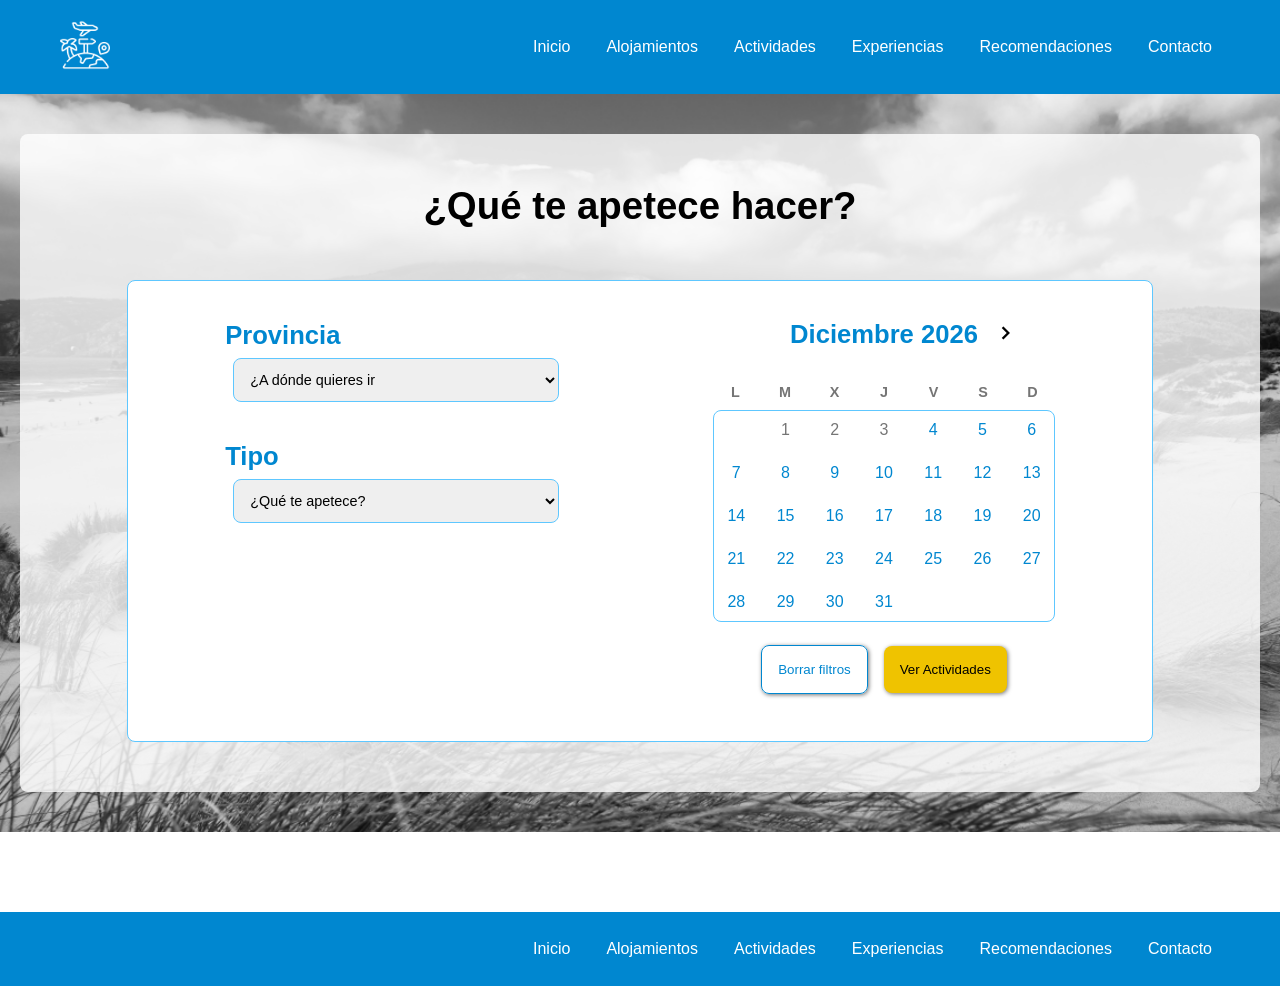
<file: html/actividades.html>
<!doctype html>
<html lang="es">
  <head>
    <meta charset="UTF-8" />
    <meta name="viewport" content="width=device-width, initial-scale=1.0" />
    <link rel="stylesheet" href="../style.css" />
    <link rel="stylesheet" href="../styles/interaccion.css" />
    <link rel="stylesheet" href="../styles/secciones.css">
    <link
      href="https://fonts.googleapis.com/css2?family=Material+Symbols+Outlined"
      rel="stylesheet"
    />
    <link
      rel="icon"
      type="image/png"
      sizes="32x32"
      href="../assets/placeholder-favicon.png"
    />
    <title>Actividades - Galicia Escapadas</title>
  </head>
  <body>
    <!-- En páginas secundarias incluye Inicio -->
    <header class="header">
      <div class="header-content">
        <a  href="../index.html">
          <img src="../assets/placeholder-logo.png" alt="Logo Galicia Escapadas"/>
        </a>
        <button class="menu-toggle" aria-label="Menu">
          <div class="material-symbols-outlined" id="burger-menu">menu</div>
        </button>

        <nav id="main-nav" >
          <a  href="../index.html">Inicio</a>
          <a  href="alojamientos.html">Alojamientos</a>
          <a  href="actividades.html">Actividades</a>
          <a  href="experiencias.html">Experiencias</a>
          <a  href="recomendaciones.html">Recomendaciones</a>
          <a  href="contacto.html">Contacto</a>
        </nav>
      </div>
    </header>
    <!-- HERO SECTION -->
    <section id="hero-section-actividades" >
      <div class="hero-texto">
        <h1 >¿Qué te apetece hacer?</h1>
        
         <!-- INICIO FORMULARIO -->
        <div class="form-alojamientos">
        <div class="booking-form-container">
            <form id="reservation-form">
              
              <div class="form-group">
                <label><h3 >Provincia</h3></label>
                <select id="province">
                  <option value="">¿A dónde quieres ir</option>
                  <option value="A Coruña">A Coruña</option>
                  <option value="Lugo">Lugo</option>
                  <option value="Ourense">Ourense</option>
                  <option value="Pontevedra">Pontevedra</option>
                </select>
              </div>

              <div class="form-group">
                <label><h3 >Tipo</h3></label>
                <select id="trip-type">
                  <option value="">¿Qué te apetece?</option>
                  <option value="Relajación">Relajación</option>
                  <option value="Gastronómico">Gastronómico</option>
                  <option value="Romántico">Romántico</option>
                  <option value="Aventura">Aventura</option>
                  <option value="Familiar">Familiar</option>
                  <option value="Playa">Playa</option>
                  <option value="Montaña">Montaña</option>
                  <option value="Urbano">Urbano</option>
                  <option value="Tradicional">Tradicional</option>
                </select>
              </div>
            </div>
            
          <div class="calendar-container">
          <div class="calendar-header">
            <button type="button" id="prev-month" class="button">
              <div class="material-symbols-outlined">chevron_left</div>
            </button>
            <h3  id="month-year"></h3>
            <button type="button" id="next-month" class="button">
              <div class="material-symbols-outlined">chevron_right</div>
            </button>
          </div>

          <div class="calendar-grid weekdays">
            <div>L</div>
            <div>M</div>
            <div>X</div>
            <div>J</div>
            <div>V</div>
            <div>S</div>
            <div>D</div>
          </div>

          <div class="calendar-grid days" id="calendar-days"></div>
          <div class="botones-formulario">
            <button class="boton-secundario" type="reset">
                Borrar filtros
              </button>
            <button class="boton-primario" type="submit" id="submit-booking">
                Ver Actividades
              </button>
            </div>
          </form>
        </div>
      </div>
        <!-- FIN FORMULARIO -->
    </section>
    <div id="results-container" class="results-grid"></div>

    <footer >
      <div class="footer-content">
        <nav>
          <a  href="../index.html">Inicio</a>
          <a  href="alojamientos.html">Alojamientos</a>
          <a  href="actividades.html">Actividades</a>
          <a  href="experiencias.html">Experiencias</a>
          <a  href="recomendaciones.html">Recomendaciones</a>
          <a  href="contacto.html">Contacto</a>
        </nav>
      </div>
    </footer>
    
<script src="../script/alojamientos.js"></script>
    <script src="../script/actividades.js"></script>
    <script src="../script/recomendacionesZona.js"></script>
    <script src="../main.js"></script>

  </body>
</html>
</file>
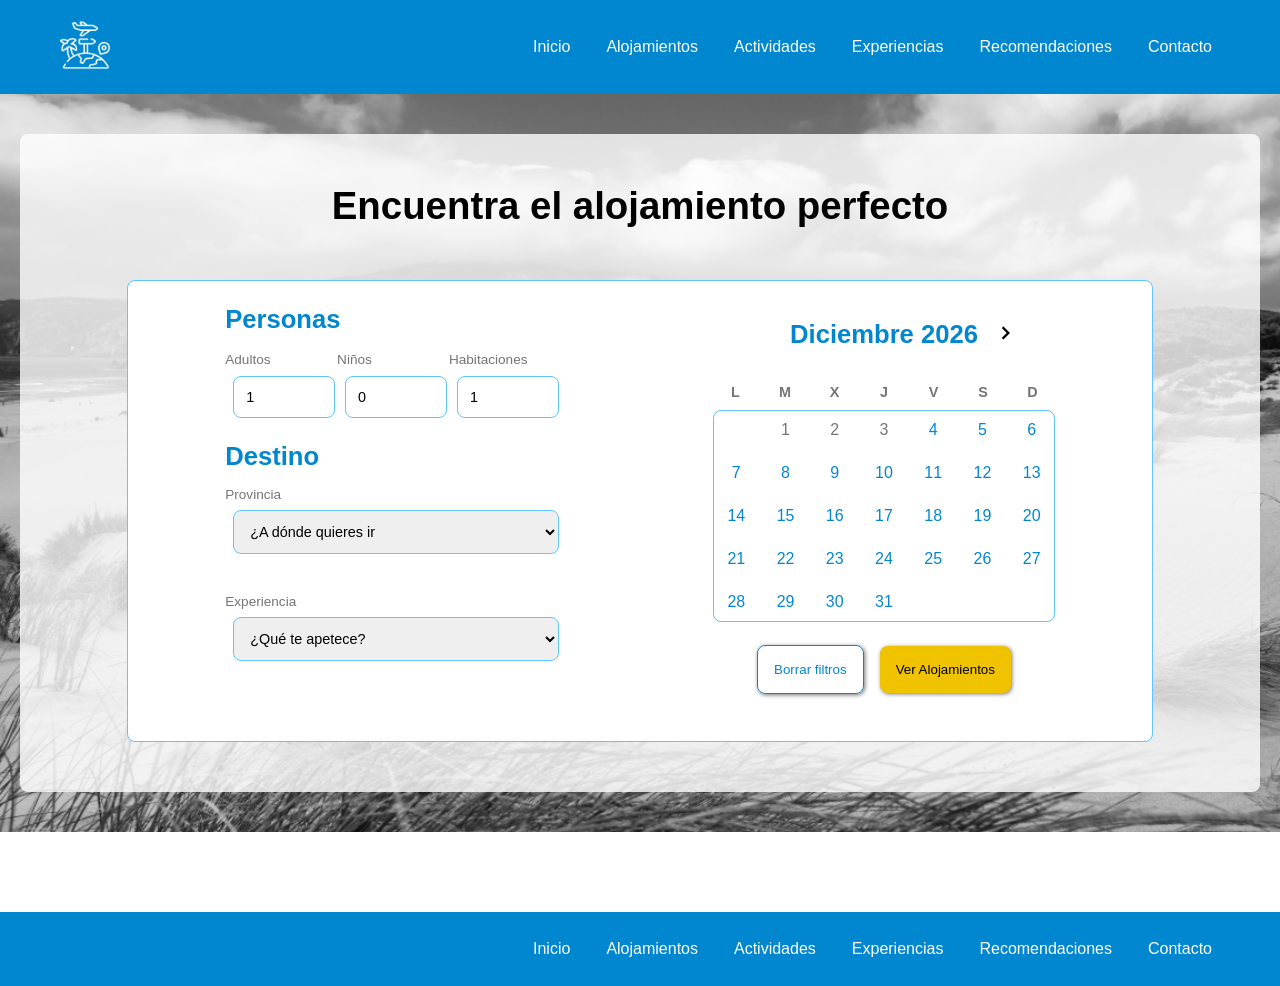
<file: html/alojamientos.html>
<!doctype html>
<html lang="es">
  <head>
    <meta charset="UTF-8" />
    <meta name="viewport" content="width=device-width, initial-scale=1.0" />
    <link rel="stylesheet" href="../style.css" />
    <link rel="stylesheet" href="../styles/interaccion.css" />
    <link rel="stylesheet" href="../styles/secciones.css">
    <link
      href="https://fonts.googleapis.com/css2?family=Material+Symbols+Outlined"
      rel="stylesheet"
    />
    <link
      rel="icon"
      type="image/png"
      sizes="32x32"
      href="../assets/placeholder-favicon.png"
    />
    <title>Alojamientos - Galicia Escapadas</title>
  </head>
  <body>
    <!-- En páginas secundarias incluye Inicio -->
    <header class="header">
      <div class="header-content">
        <a  href="../index.html">
          <img src="../assets/placeholder-logo.png" alt="Logo Galicia Escapadas"/>
        </a>
        <button class="menu-toggle" aria-label="Menu">
          <div class="material-symbols-outlined" id="burger-menu">menu</div>
        </button>

        <nav id="main-nav" >
          <a  href="../index.html">Inicio</a>
          <a  href="alojamientos.html">Alojamientos</a>
          <a  href="actividades.html">Actividades</a>
          <a  href="experiencias.html">Experiencias</a>
          <a  href="recomendaciones.html">Recomendaciones</a>
          <a  href="contacto.html">Contacto</a>
        </nav>
      </div>
    </header>
    <!-- HERO SECTION en este caso con formulario de búsqueda -->
    <section id="hero-section-alojamientos" >
      <div class="hero-texto">
        <h1 >Encuentra el alojamiento perfecto</h1>
      
        <!-- INICIO FORMULARIO -->
        <div class="form-alojamientos">
        <div class="booking-form-container">
            <h3 >Personas</h3>
      
            <form id="reservation-form">

              <div class="form-group row">
                <div>
                  <label>Adultos</label>
                  <input type="number" id="adults" min="1" value="1"/>
                </div>
                <div>
                  <label>Niños</label>
                  <input type="number" id="children" min="0" value="0" />
                </div>
                <div>
                  <label>Habitaciones</label>
                  <input type="number" id="rooms" min="1" value="1"/>
                </div>
              </div>

              <h3 >Destino</h3>
              <div class="form-group">
                <label>Provincia</label>
                <select id="province">
                  <option value="">¿A dónde quieres ir</option>
                  <option value="A Coruña">A Coruña</option>
                  <option value="Lugo">Lugo</option>
                  <option value="Ourense">Ourense</option>
                  <option value="Pontevedra">Pontevedra</option>
                </select>
              </div>

              <div class="form-group">
                <label>Experiencia</label>
                <select id="trip-type">
                  <option value="">¿Qué te apetece?</option>
                  <option value="Relajación">Relajación</option>
                  <option value="Gastronómico">Gastronómico</option>
                  <option value="Romántico">Romántico</option>
                  <option value="Aventura">Aventura</option>
                  <option value="Familiar">Familiar</option>
                  <option value="Playa">Playa</option>
                  <option value="Montaña">Montaña</option>
                  <option value="Urbano">Urbano</option>
                  <option value="Tradicional">Tradicional</option>
                </select>
              </div>
            </div>
            
          <div class="calendar-container">
          <div class="calendar-header">
            <button type="button" id="prev-month" class="button">
              <div class="material-symbols-outlined">chevron_left</div>
            </button>
            <h3 id="month-year" ></h3>
            <button type="button" id="next-month" class="button">
              <div class="material-symbols-outlined">chevron_right</div>
            </button>
          </div>

          <div class="calendar-grid weekdays">
            <div>L</div>
            <div>M</div>
            <div>X</div>
            <div>J</div>
            <div>V</div>
            <div>S</div>
            <div>D</div>
          </div>

          <div class="calendar-grid days" id="calendar-days"></div>
          <div class="botones-formulario">
            <button class="boton-secundario" type="reset">
                Borrar filtros
              </button>
            <button class="boton-primario" type="submit" id="submit-booking">
                Ver Alojamientos
              </button>
              
            </div>
            </form>
        
        </div>
      </div>
        <!-- FIN FORMULARIO -->
    
    </section>
     <div id="results-container" class="results-grid"></div>
    <footer>
      <div class="footer-content">
        <nav>
          <a  href="../index.html">Inicio</a>
          <a  href="alojamientos.html">Alojamientos</a>
          <a  href="actividades.html">Actividades</a>
          <a  href="experiencias.html">Experiencias</a>
          <a  href="recomendaciones.html">Recomendaciones</a>
          <a  href="contacto.html">Contacto</a>
        </nav>
      </div>
    </footer>
    <script src="../script/alojamientos.js"></script>
    <script src="../script/recomendacionesZona.js"></script>
    <script src="../main.js"></script>

  </body>
</html>
</file>
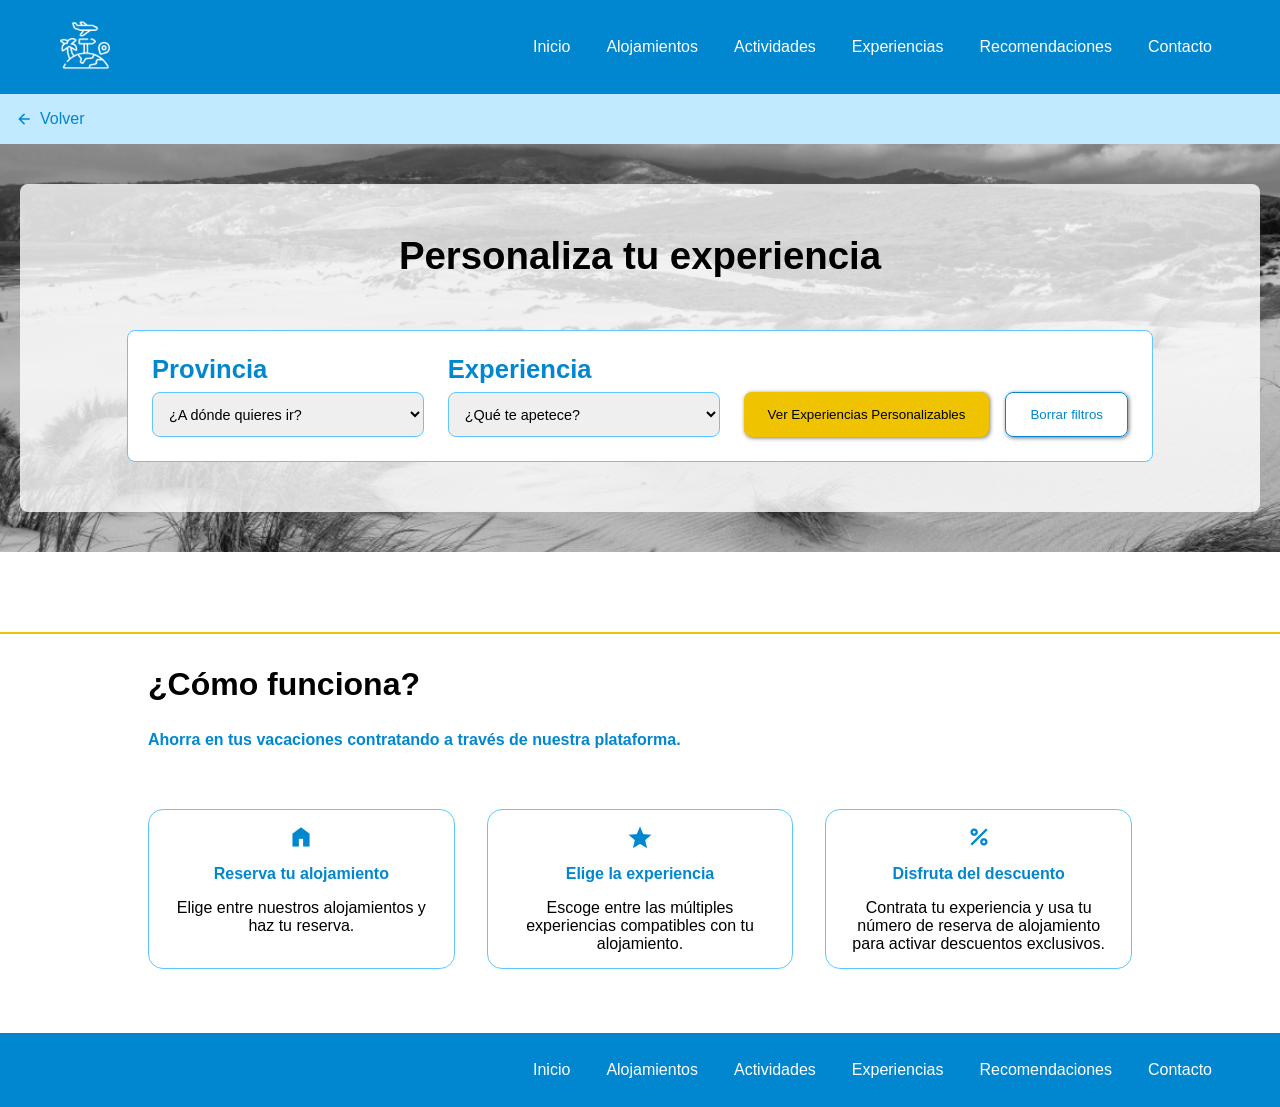
<file: html/experiencia-personalizada.html>
<!doctype html>
<html lang="es">
  <head>
    <meta charset="UTF-8" />
    <meta name="viewport" content="width=device-width, initial-scale=1.0" />
    <link rel="stylesheet" href="../style.css" />
    <link rel="stylesheet" href="../styles/interaccion.css" />
    <link rel="stylesheet" href="../styles/secciones.css">
    <link
      href="https://fonts.googleapis.com/css2?family=Material+Symbols+Outlined"
      rel="stylesheet"
    />
    <link
      rel="icon"
      type="image/png"
      sizes="32x32"
      href="../assets/placeholder-favicon.png"
    />
    <title>Experiencias Personalizadas - Galicia Escapadas</title>
  </head>
  <body>
    <!-- En páginas secundarias incluye Inicio -->
    <header class="header">
      <div class="header-content">
        <a  href="../index.html">
          <img src="../assets/placeholder-logo.png" alt="Logo Galicia Escapadas"/>
        </a>
        <button class="menu-toggle" aria-label="Menu">
          <div class="material-symbols-outlined" id="burger-menu">menu</div>
        </button>

        <nav id="main-nav" >
          <a  href="../index.html">Inicio</a>
          <a  href="alojamientos.html">Alojamientos</a>
          <a  href="actividades.html">Actividades</a>
          <a  href="experiencias.html">Experiencias</a>
          <a  href="recomendaciones.html">Recomendaciones</a>
          <a  href="contacto.html">Contacto</a>
        </nav>
      </div>
    </header>
    <div id="volver" class="volver">
      <div class="material-symbols-outlined"> arrow_back </div>
      <a  href="experiencias.html">Volver</a>
    </div>
    <!-- HERO SECTION -->
    <section id="hero-section-experiencia-personalizada" >
      <div class="hero-texto">
        <h1 >Personaliza tu experiencia</h1>

        <!-- INICIO FORMULARIO -->
        <div class="form-alojamientos-no-calendar">
          <form id="reservation-form">
            
            <div class="form-group">
              <label><h3>Provincia</h3></label>
              <select id="province">
                <option value="">¿A dónde quieres ir?</option>
                <option value="A Coruña">A Coruña</option>
                <option value="Lugo">Lugo</option>
                <option value="Ourense">Ourense</option>
                <option value="Pontevedra">Pontevedra</option>
              </select>
            </div>

            <div class="form-group">
              <label><h3>Experiencia</h3></label>
              <select id="trip-type">
                <option value="">¿Qué te apetece?</option>
                <option value="Relajación">Relajación</option>
                <option value="Gastronómico">Gastronómico</option>
                <option value="Romántico">Romántico</option>
                <option value="Aventura">Aventura</option>
                <option value="Familiar">Familiar</option>
                <option value="Playa">Playa</option>
                <option value="Montaña">Montaña</option>
                <option value="Urbano">Urbano</option>
                <option value="Tradicional">Tradicional</option>
              </select>
            </div>

            <div class="botones-formulario-no-calendar">
              <button class="boton-primario" type="submit" id="submit-booking">
                Ver Experiencias Personalizables
              </button>
              <button class="boton-secundario" type="reset">
                Borrar filtros
              </button>
            </div>

          </form>
        </div>
        <!-- FIN FORMULARIO -->
        </section>
    <div id="results-container" class="results-grid"></div>
    <hr>
    <article class="article">
      <h2 >¿Cómo funciona?</h2>
      <h5 class="subtitulo">Ahorra en tus vacaciones contratando a través de nuestra plataforma.</h5>
      <div id="como-funciona">
        <div class="tarjeta">
          
          <div class="texto-tarjeta">
            <div class="material-symbols-outlined">home</div>
            <h5 >Reserva tu alojamiento</h5>
            <p >Elige entre nuestros alojamientos  y haz tu reserva.</p>
          </div>
        </div>
        <div class="tarjeta">
          
          <div class="texto-tarjeta">
            <div class="material-symbols-outlined">star</div>
            <h5 >Elige la experiencia</h5>
            <p >Escoge entre las múltiples experiencias compatibles con tu alojamiento.</p>
          </div>
        </div>
        <div class="tarjeta">
          <div class="texto-tarjeta">
            <div class="material-symbols-outlined">percent</div>
            <h5 >Disfruta del descuento</h5>
            <p >Contrata tu experiencia y usa tu número de reserva de alojamiento para activar descuentos exclusivos.</p>
          </div>
        </div>
    </article>
    
    
    <footer >
      <div class="footer-content">
        <nav>
          <a  href="../index.html">Inicio</a>
          <a  href="alojamientos.html">Alojamientos</a>
          <a  href="actividades.html">Actividades</a>
          <a  href="experiencias.html">Experiencias</a>
          <a  href="recomendaciones.html">Recomendaciones</a>
          <a  href="contacto.html">Contacto</a>
        </nav>
      </div>
    </footer>

    <script src="../script/alojamientos.js"></script>
    <script src="../script/actividades.js"></script>
    <script src="../script/experiencias.js"></script>
    <script src="../script/packsPersonalizados.js"></script>
    
    <script src="../main.js"></script>

  </body>
</html>
</file>
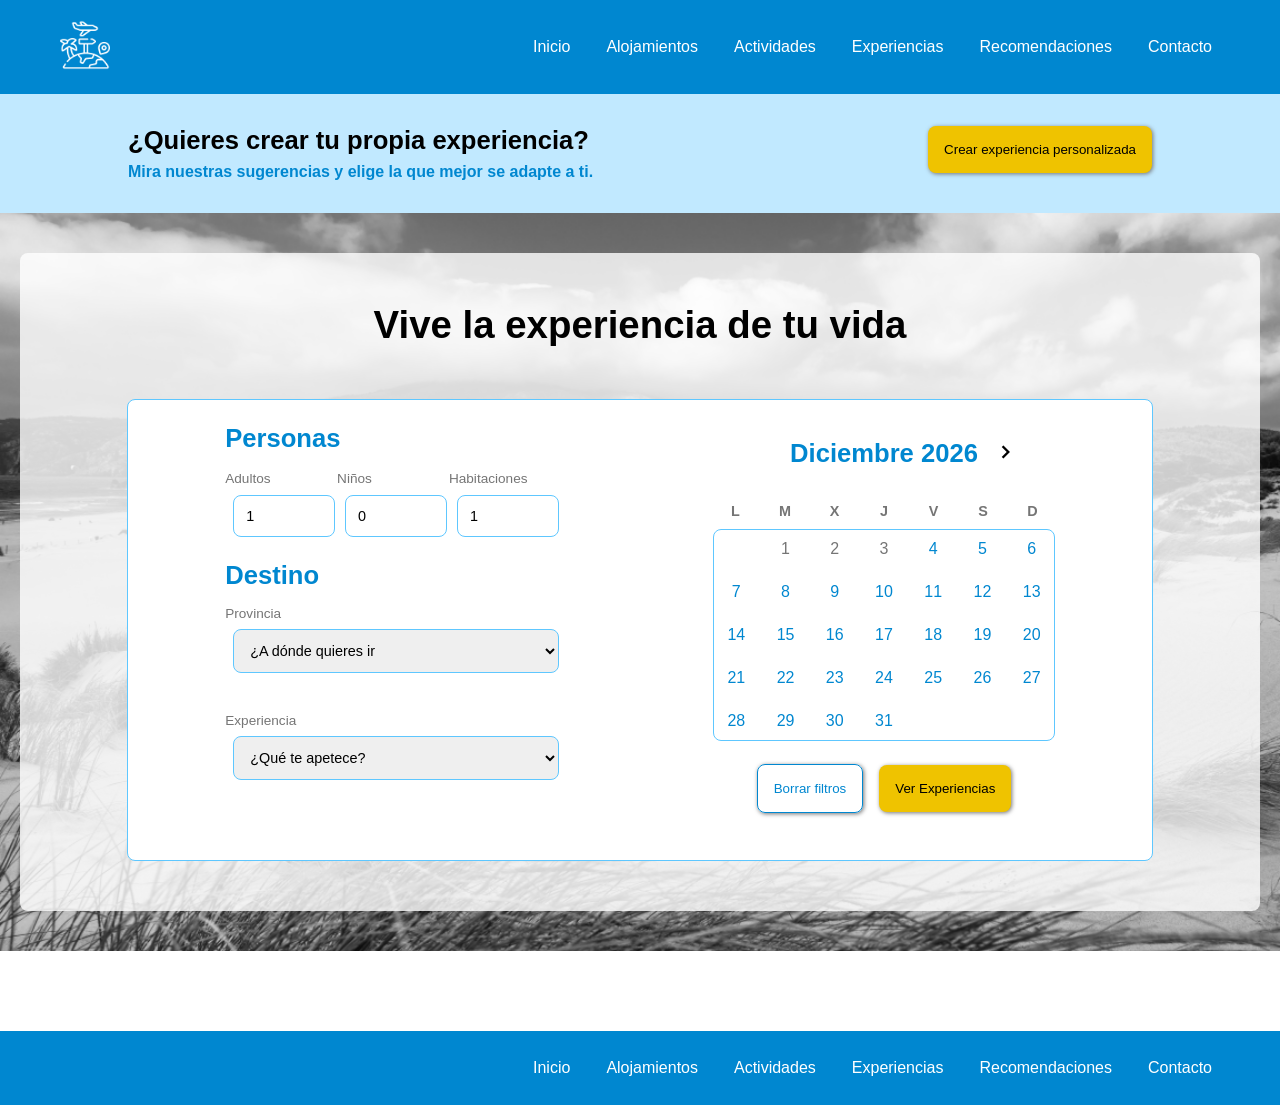
<file: html/experiencias.html>
<!doctype html>
<html lang="es">
  <head>
    <meta charset="UTF-8" />
    <meta name="viewport" content="width=device-width, initial-scale=1.0" />
    <link rel="stylesheet" href="../style.css" />
    <link rel="stylesheet" href="../styles/interaccion.css" />
    <link rel="stylesheet" href="../styles/secciones.css">
    <link
      href="https://fonts.googleapis.com/css2?family=Material+Symbols+Outlined"
      rel="stylesheet"
    />
    <link
      rel="icon"
      type="image/png"
      sizes="32x32"
      href="../assets/placeholder-favicon.png"
    />
    <title>Experiencias - Galicia Escapadas</title>
  </head>
  <body>
    <!-- En páginas secundarias incluye Inicio -->
    <header class="header">
      <div class="header-content">
        <a  href="../index.html">
          <img src="../assets/placeholder-logo.png" alt="Logo Galicia Escapadas"/>
        </a>
        <button class="menu-toggle" aria-label="Menu">
          <div class="material-symbols-outlined" id="burger-menu">menu</div>
        </button>

        <nav id="main-nav" >
          <a  href="../index.html">Inicio</a>
          <a  href="alojamientos.html">Alojamientos</a>
          <a  href="actividades.html">Actividades</a>
          <a  href="experiencias.html">Experiencias</a>
          <a  href="recomendaciones.html">Recomendaciones</a>
          <a  href="contacto.html">Contacto</a>
        </nav>
      </div>
    </header>
    <article id="seccion-sombra">
      <div>
      <h3 >¿Quieres crear tu propia experiencia?</h3>
      <h5 class="subtitulo">
        Mira nuestras sugerencias y elige la que mejor se adapte a ti.
      </h5>
    </div>
      <a  href="experiencia-personalizada.html"><button class="boton-primario">
        Crear experiencia personalizada</a>
      </button></a>
      
    </article>
    <!-- HERO SECTION -->
    <section id="hero-section-experiencias" >
      <div class="hero-texto">
        <h1 >Vive la experiencia de tu vida</h1>

        <!-- INICIO FORMULARIO -->
        <div class="form-alojamientos">
        <div class="booking-form-container">
            <h3 >Personas</h3>
      
            <form id="reservation-form">

              <div class="form-group row">
                <div>
                  <label>Adultos</label>
                  <input type="number" id="adults" min="1" value="1"/>
                </div>
                <div>
                  <label>Niños</label>
                  <input type="number" id="children" min="0" value="0" />
                </div>
                <div>
                  <label>Habitaciones</label>
                  <input type="number" id="rooms" min="1" value="1"/>
                </div>
              </div>

              <h3 >Destino</h3>
              <div class="form-group">
                <label>Provincia</label>
                <select id="province">
                  <option value="">¿A dónde quieres ir</option>
                  <option value="A Coruña">A Coruña</option>
                  <option value="Lugo">Lugo</option>
                  <option value="Ourense">Ourense</option>
                  <option value="Pontevedra">Pontevedra</option>
                </select>
              </div>

              <div class="form-group">
                <label>Experiencia</label>
                <select id="trip-type">
                  <option value="">¿Qué te apetece?</option>
                  <option value="Relajación">Relajación</option>
                  <option value="Gastronómico">Gastronómico</option>
                  <option value="Romántico">Romántico</option>
                  <option value="Aventura">Aventura</option>
                  <option value="Familiar">Familiar</option>
                  <option value="Playa">Playa</option>
                  <option value="Montaña">Montaña</option>
                  <option value="Urbano">Urbano</option>
                  <option value="Tradicional">Tradicional</option>
                </select>
              </div>
            </div>
            
          <div class="calendar-container">
          <div class="calendar-header">
            <button type="button" id="prev-month" class="button">
              <div class="material-symbols-outlined">chevron_left</div>
            </button>
            <h3 id="month-year" ></h3>
            <button type="button" id="next-month" class="button">
              <div class="material-symbols-outlined">chevron_right</div>
            </button>
          </div>

          <div class="calendar-grid weekdays">
            <div>L</div>
            <div>M</div>
            <div>X</div>
            <div>J</div>
            <div>V</div>
            <div>S</div>
            <div>D</div>
          </div>

          <div class="calendar-grid days" id="calendar-days"></div>
          <div class="botones-formulario">
            <button class="boton-secundario" type="reset">
                Borrar filtros
              </button>
            <button class="boton-primario" type="submit" id="submit-booking">
                Ver Experiencias
              </button>
              
            </div>
            </form>
        </div>
      </div>
        <!-- FIN FORMULARIO -->
    
    </section>
     <div id="results-container" class="results-grid"></div>
    <footer >
      <div class="footer-content">
        <nav>
          <a  href="../index.html">Inicio</a>
          <a  href="alojamientos.html">Alojamientos</a>
          <a  href="actividades.html">Actividades</a>
          <a  href="experiencias.html">Experiencias</a>
          <a  href="recomendaciones.html">Recomendaciones</a>
          <a  href="contacto.html">Contacto</a>
        </nav>
      </div>
    </footer>
    <script src="../script/experiencias.js"></script>
    <script src="../script/recomendacionesZona.js"></script>
    <script src="../main.js"></script>

  </body>
</html>
</file>
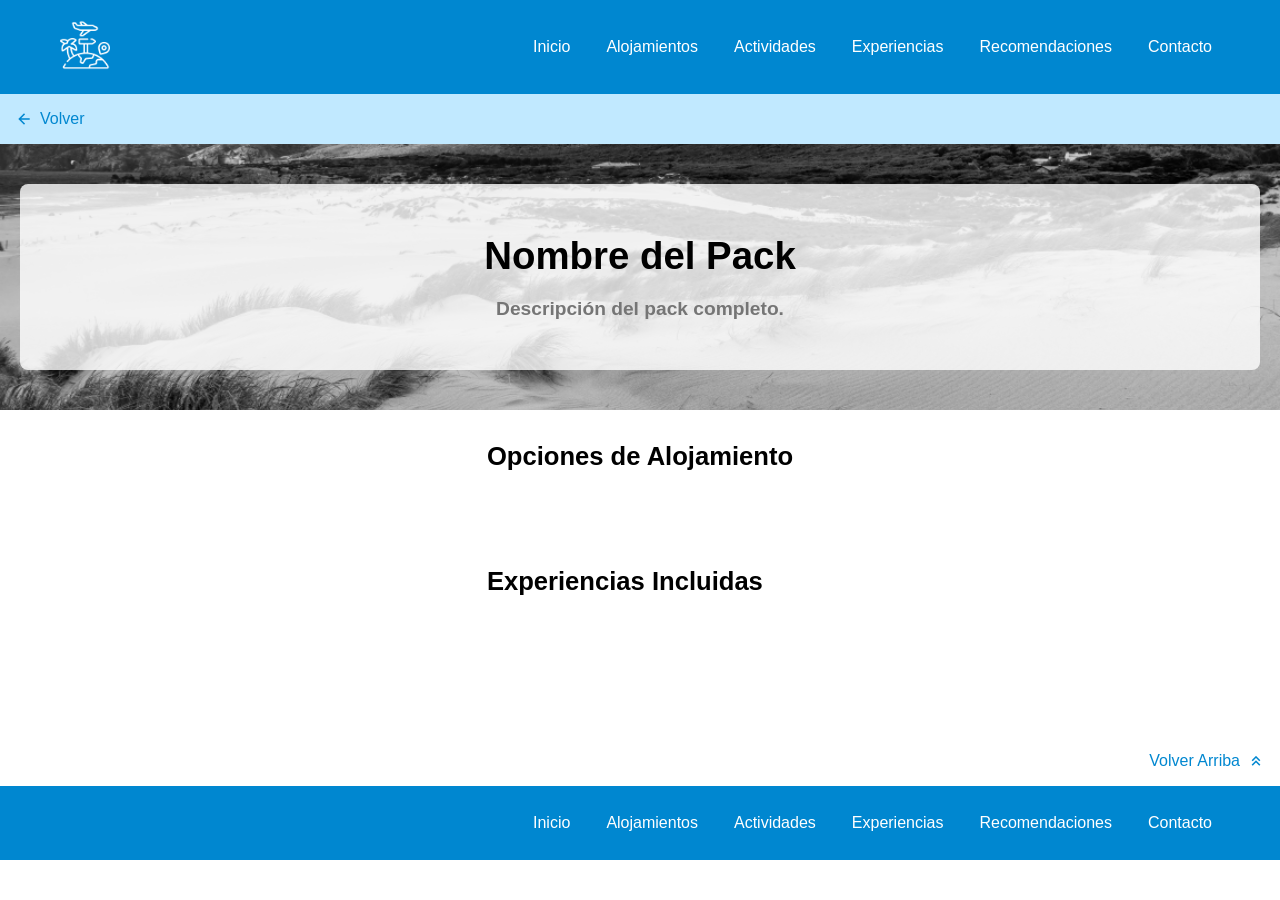
<file: html/experiencias/plantilla-pack.html>
<!doctype html>
<html lang="es">
  <head>
    <meta charset="UTF-8" />
    <meta name="viewport" content="width=device-width, initial-scale=1.0" />
    <link rel="stylesheet" href="../../style.css" />
    <link rel="stylesheet" href="../../styles/interaccion.css" />
    <link rel="stylesheet" href="../../styles/secciones.css" />
    <link
      href="https://fonts.googleapis.com/css2?family=Material+Symbols+Outlined"
      rel="stylesheet"
    />
    <link
      rel="icon"
      type="image/png"
      sizes="32x32"
      href="../../assets/placeholder-favicon.png"
    />
    <title>Plantilla Experiencias</title>
  </head>
  <body class="body">
    <div id="top"></div>
    <header class="header">
      <!-- En páginas secundarias incluye Inicio -->
      <div class="header-content">
        <a href="../../index.html">
          <img
            src="../../assets//placeholder-logo.png"
            alt="Logo Galicia Escapadas"
          />
        </a>

        <button class="menu-toggle" aria-label="Menu">
          <div class="material-symbols-outlined" id="burger-menu">menu</div>
        </button>

        <nav id="main-nav">
          <a href="../../index.html">Inicio</a>
          <a href="../alojamientos.html">Alojamientos</a>
          <a href="../actividades.html">Actividades</a>
          <a href="../experiencias.html">Experiencias</a>
          <a href="../recomendaciones.html">Recomendaciones</a>
          <a href="../contacto.html">Contacto</a>
        </nav>
      </div>
    </header>
    <div id="volver" class="volver">
      <div class="material-symbols-outlined">arrow_back</div>
      <a href="../experiencia-personalizada.html"
        >Volver</a
      >
    </div>
    <!-- HERO SECTION-->
    <section id="hero-section-experiencias">
      <div class="hero-texto">
        <h1 id="pack-titulo">Nombre del Pack</h1>
        <h4 id="pack-intro" class="subtitulo">
          Descripción del pack completo.
        </h4>
      </div>
    </section>

    <article>
      <div class="seleccion-rapida">
        <h3>Opciones de Alojamiento</h3>
        <div id="grid-alojamientos-small" class="results-grid"></div>

        <h3>Experiencias Incluidas</h3>
        <div id="grid-experiencias-small" class="results-grid"></div>
      </div>
      <div id="contenedor-detalles-pack"></div>
    </article>
    <div id="ver-mas" class="ver-mas">
        <a  href="#top">Volver Arriba </a>
        <div class="material-symbols-outlined">keyboard_double_arrow_up</div>
      </div>
    <footer>
      <div class="footer-content">
        <nav>
          <a href="../index.html">Inicio</a>
          <a href="../alojamientos.html">Alojamientos</a>
          <a href="../actividades.html">Actividades</a>
          <a href="../experiencias.html">Experiencias</a>
          <a href="../recomendaciones.html">Recomendaciones</a>
          <a href="../contacto.html">Contacto</a>
        </nav>
      </div>
    </footer>
    <script src="../../script/packsPersonalizados.js"></script>
    <script src="../../packs-logic.js"></script>
  </body>
</html>
</file>
<file: style.css>
/* En este archivo se definen los estilos globales para toda la página*/

* {
  margin: 0;
  padding: 0;
  box-sizing: border-box;
}
body {
  font-family: Arial, Helvetica, sans-serif;
}
/* COLORES WEB ----------------------------*/

:root {
  --color-primario: #0087d0;
  --color-secundario: #5ec7ff;
  --color-terciario: #757575;
  --color-acento: #efc300;
  --sombra1: #5ec7ff62;
  --sombra2: #efc30041;
  --sombra-blanco: #ffffffcc;
}

/* ICONOS ----------------------------*/

.material-symbols-outlined {
  font-variation-settings:
    "FILL" 1,
    "wght" 700,
    "GRAD" 200,
    "opsz" 48;
}
#burger-menu {
  color: #ffffff;
}

/* TEXTOS ----------------------------*/

h1 {
  font-size: 2.4rem;
}
h2 {
  font-size: 2rem;
}
h3 {
  font-size: 1.6rem;
}
h4 {
  font-size: 1.2rem;
}
h5 {
  font-size: 1rem;
}
p {
  font-size: 1rem;
  font-weight: lighter;
}
.introduccion {
  font-size: 1.2rem;
  font-weight: lighter;
}
.subtitulo {
  color: #757575;
}

/* BOTONES ----------------------------*/

button, .boton-primario, .boton-secundario{
  border: none;
  border-radius: 0.5rem;
  padding: 1rem;
  box-shadow: 1px 1px 4px #757575;
}

button:hover {
  cursor: pointer;
  box-shadow: none;
}
.boton-primario {
  background-color: var(--color-acento);
  color: #000;
}
.boton-primario a{
  color: #000;
  text-decoration: none;
}
.boton-secundario {
  border: 1px solid var(--color-primario);
  background-color: #ffffff77;
  color: var(--color-primario);
}
button a {
  color: #000;
  text-decoration: none;
}
button a:hover {
  color: #000;
  text-decoration: none;
}

/* ENLACES Y HR----------------------------*/

a {
  color: var(--color-primario);
  text-decoration: none;
}
a:hover {
  cursor: pointer;
  text-decoration: none;
}
hr{
  border: none; 
  height: 2px; 
  background-color: var(--color-acento); 
}

/* HEADER ----------------------------*/
header {
  background-color: var(--color-primario);
  width: 100%;
}
.header-content {
  color: white;
  padding: 1.25rem;
  display: flex;
  align-items: center;
  max-width: 100%;
  width: min(1200px, 100%);
  margin: 0 auto;
}
header img {
  width: 3.125rem;
  height: 3.125rem;
}
header nav {
  display: flex;
  gap: 1.25rem;
  margin-left: auto;
}
header nav a {
  color: white;
  text-decoration: none;
  padding: 0.5rem;
  border-radius: 0.5rem;
}
header nav a:hover {
  background-color: var(--sombra1);
  text-decoration: none;
  color: var(--color-acento);
}

/* DESKTOP: Ocultar botón menu burger */
#menu-toggle, .menu-toggle {
  display: none;
  background: none;
  border: none;
  cursor: pointer;
}

/* FOOTER ----------------------------*/
footer {
  background-color: var(--color-primario);
  width: 100%;
}
.footer-content {
  color: white;
  padding: 1.25rem;
  display: flex;
  align-items: center;
  max-width: 100%;
  width: min(1200px, 100%);
  margin: 0 auto;
}
footer nav {
  display: flex;
  gap: 1.25rem;
  margin-left: auto;
}
footer nav a {
  color: white;
  text-decoration: none;
  padding: 0.5rem;
  border-radius: 0.5rem;
}
footer nav a:hover {
  background-color: var(--sombra1);
  text-decoration: none;
  color: var(--color-acento);
}

/* VER MÁS Y VOLVER ----------------------------*/

#ver-mas, .ver-mas {
  width: 100%;
  display: flex;
  justify-content: flex-end;
  align-items: center;
  padding: 1rem;
  gap: 0.5rem;
}

.ver-mas a {
  text-decoration: none;
  color: var(--color-primario);
  display: inline-flex;
  align-items: center;
  gap: 0.5rem;
}

.ver-mas div {
  color: var(--color-primario);
  font-size: 1rem;
}
#volver, .volver {
  width: 100%;
  display: flex;
  justify-content: flex-start;
  align-items: center;
  padding: 1rem;
  gap: 0.5rem;
  background-color: var(--sombra1);
}

.volver a {
  text-decoration: none;
  color: var(--color-primario);
  display: inline-flex;
  align-items: center;
  gap: 0.5rem;
}
.volver div {
  color: var(--color-primario);
  font-size: 1rem;
}

/* -------------------  MEDIA QUERIES ----------------------------*/

/* TABLET: Pantallas entre 768px y 1200px */
@media (max-width: 1200px) {
  #actividades-populares {
    grid-template-columns: repeat(2, 1fr);
    gap: 1.5rem;
  }
  .iconos-grid {
    grid-template-columns: repeat(2, 1fr);
    gap: 2rem;
    padding: 0 2rem;
  }
  
}

/* MÓVIL: Pantallas menores a 768px */
@media (max-width: 768px) {
  h1 {
    font-size: 1.6rem;
  }
  h2 {
    font-size: 1.4rem;
  }
  h3 {
    font-size: 1.2rem;
  }
  h4 {
    font-size: 1rem;
  }
  h5 {
    font-size: 0.8rem;
  }
  p {
    font-size: 0.7rem;
  }
  .introduccion {
    font-size: 0.8rem;
  }

  header img {
    width: 2.5rem;
    height: 2.5rem;
  }
  header nav,
  footer nav {
    margin-left: 0;
    justify-content: center;
    flex-wrap: wrap;
  }
  footer nav a {
    font-size: 0.8rem;
  }

  .header-content,
  .footer-content {
    padding: 1rem;
    flex-direction: column;
    gap: 1rem;
    max-width: 100%;
    width: 100%;
  }
  .header-content {
    display: flex;
    flex-direction: row;
    justify-content: space-between;
    align-items: center;
    width: 100%;
    position: relative;
    z-index: 100;
  }

  .menu-toggle {
    display: block;
    background: none;
    border: none;
    box-shadow: none;
    cursor: pointer;
    z-index: 2001;
  }

  #main-nav {
    display: none;
    position: fixed;
    top: 0;
    left: 0;
    width: 100%;
    height: 100vh;
    background-color: var(--color-primario);
    flex-direction: column;
    justify-content: center;
    align-items: center;
    gap: 2rem;
    z-index: 1000;
  }

  #main-nav.active {
    display: flex;
  }

  body.no-scroll {
    overflow: hidden;
  }

  main {
    max-width: 100%;
    padding: 0 1rem;
    gap: 2rem;
  }
  #hero-section {
    min-height: 20rem;
    padding: 2rem 1rem;
    width: 100%;
    margin-left: 0;
  }
  .hero-texto {
    padding: 2rem;
    gap: 1rem;
  }
  article {
    padding: 2rem 1rem;
    gap: 2rem;
  }
  .tarjeta {
    width: 100%;
  }
  #actividades-populares {
    grid-template-columns: 1fr;
    gap: 1rem;
  }
  .imagen-tarjeta {
    height: 12rem;
  }

  .iconos-grid {
    grid-template-columns: 1fr;
    gap: 1.5rem;
    padding: 0 1rem;
  }

  .icono-info {
    flex-direction: row;
    text-align: left;
  }
}
</file>
<file: styles/interaccion.css>
/* En este archivo se definen los estilos para los elementos interactivos */

/* FORMULARIOS ----------------------------*/
.form-alojamientos {
  display: grid;
  grid-template-columns: repeat(2, 1fr);
  width: 90%;
  border: 1px solid var(--color-secundario);
  border-radius: 0.5rem;
  background: #fff;
  padding: 1.5rem;
  text-align: left;
  margin-top: 2rem;
}
.form-alojamientos, .form-alojamientos-no-calendar h3 {
  color: var(--color-primario);
}
.booking-form-container,
.calendar-container {
  justify-self: center;
  width: 70%;
  height: 100%;
}
.form-alojamientos-no-calendar {
  width: 90%;
  margin: 2rem auto 0 auto;
  background: #fff;
  border: 1px solid var(--color-secundario);
  border-radius: 0.5rem;
  padding: 1.5rem;
}

.form-alojamientos-no-calendar #reservation-form {
  display: grid;
  grid-template-columns: 1fr 1fr auto; 
  gap: 1.5rem;
  align-items: flex-end; 
}

.form-alojamientos-no-calendar .form-group {
  width: 100%;
  padding: 0; 
}


.form-alojamientos-no-calendar select {
  margin: 0.5rem 0 0 0; 
  width: 100%;
  height: 45px; 
}
.form-group {
  padding: 1rem;
  padding-left: 0;
  display: flex;
  flex-direction: column;
  align-items: flex-start;
}

.form-group.row {
  flex-direction: row;
  gap: 10px;
  align-content: flex-start;
}

.form-group.row div {
  flex: 1;
}

label {
  font-size: 0.85rem;
  color: var(--color-terciario);
  align-self: flex-start;
}
label h3{
  color: var(--color-primario);
}

input,
select {
  margin: 0.5rem;
  padding: 0.75rem;
  border: 1px solid var(--color-secundario);
  border-radius: 0.5rem;
  font-size: 0.9rem;
  width: 100%;
}
input,
select:hover{
  cursor: pointer;
}

.botones-formulario {
  display: flex;
  gap: 1rem;
  justify-content: center;
}
.botones-formulario-no-calendar {
  display: flex;
  gap: 1rem;
  white-space: nowrap;
}
.botones-formulario-no-calendar button {
  height: 45px; /* Misma altura que los selects */
  padding: 0 1.5rem;
  display: flex;
  align-items: center;
  justify-content: center;
}

.hotel-card {
  background: #fff;
  border-radius: 0.5rem;
  padding: 20px;
  box-shadow: 1px 1px 4px var(--color-terciario);
  border: 1px solid var(--color-secundario);
  display: flex;
  flex-direction: column;
  gap: 10px;
}

/* Precio y ciudad,provincia */

.texto-resultado {
  display: grid;
  grid-template-columns: repeat(2, 1fr);
  gap: 8px;
  padding: 0.75rem 0;
  
}
/* #ciudad-provincia {
  text-align: right;
} */
.info-rec-desc {
  color: var(--color-terciario);
}
.ciudad-provincia{
  text-align: right;
}
/* Etiquetas */
.tag-container {
  display: flex;
  gap: 8px;
  flex-wrap: wrap;
}

.tag {
  background-color: #fff;
  color: var(--color-terciario);
  padding: 4px 10px;
  border: 1px solid var(--color-secundario);
  border-radius: 0.5rem;
  font-size: 0.8rem;
  text-transform: capitalize;
}

.tag.match {
  background-color: var(--color-primario);
  border: none;
  color: #fff;
}

/* CALENDARIO---------------------------- */
.calendar-container {
  height: 100%;
  display: flex;
  flex-direction: column;
  align-items: center;
  justify-content: space-evenly;
}

.calendar-header {
  display: flex;
  justify-content: space-between;
  align-items: center;
  margin-bottom: 20px;
}
.calendar-header span {
  color: var(--color-primario);
}

.calendar-header button {
  box-shadow: none;
  background: none;
}


.calendar-grid {
  display: grid;
  grid-template-columns: repeat(7, 1fr);
  gap: 5px;
  text-align: center;
  width: 100%;
  max-width: 350px;
}

.weekdays div {
  font-weight: bold;
  color: var(--color-terciario);
  font-size: 0.9rem;
  margin-bottom: 10px;
}
#calendar-days {
  border: 1px solid var(--color-secundario);
  border-radius: 0.5rem;
}
.day {
  padding: 10px 0;
  cursor: pointer;
  border-radius: 0.5rem;
}

.day.past {
  color: var(--color-terciario);
}

#submit-booking {
  margin: 1.5rem 0;
  width: fit-content;
  align-self: center;
}
.botones-formulario-no-calendar #submit-booking{
  
  margin: 0; 
  width: 100%; 
  align-self: stretch; 
}
/* Clases para selección de fechas */
.selected {
  background-color: var(--color-primario);
  color: white;
  font-weight: bold;
  border-radius: 0.5rem;
}

.in-range {
  background-color: var(--sombra1);
  color: #000;
  border-radius: 0.5rem;
}

/* Resultados de búsqueda */
#results-container {
  display: grid;
  /* DESKTOP: 4 tarjetas */
  grid-template-columns: repeat(4, 1fr);
  gap: 1.5rem;
  padding: 2.5rem;
  width: 100%;
  
}
.results-grid .tarjeta:hover{
  transform: scale(1.02);

}

/* GALERIAS DE IMAGENES ----------------------------*/
.imagen-galeria {
  display: grid;
  grid-template-columns: repeat(3, 1fr);
  gap: 1rem;
  justify-content: center;
  align-items: center;
}
/* Estilo de la galería en la página */
.gallery-section {
  display: flex;
  align-items: center;
  justify-content: center;
  gap: 20px;
  padding: 20px;
}

.gallery-grid {
  display: grid;
  grid-template-columns: repeat(3, 1fr);
  gap: 15px;
  width: 80%;
}

.gallery-grid img {
  width: 100%;
  height: 200px;
  object-fit: cover;
  cursor: pointer;
  border-radius: 8px;
  transition: transform 0.2s;
}

.gallery-grid img:hover {
  transform: scale(1.02);
}

/* Estilo del Overlay (Capa superior) */
.gallery-overlay {
  display: none;
  position: fixed;
  top: 0;
  left: 0;
  width: 100%;
  height: 100%;
  background: #000000cc;
  z-index: 2100;
  justify-content: center;
  align-items: center;
  flex-direction: column;
}

.gallery-overlay-content {
  text-align: center;
  color: #fff;
}

#gallery-overlay-img {
  max-width: 80%;
  max-height: 70vh;
  border-radius: 5px;
}

#gallery-overlay-caption {
  margin-top: 15px;
  font-family: sans-serif;
  font-size: 1.2rem;
}

/* Botones */
.nav-btn {
  background: none;
  color: var(--color-primario);
  cursor: pointer;
  box-shadow: none;
  border: none;
}

.nav-btn-overlay {
  color: #fff;
  position: absolute;
  font-size: 2rem;
  background: none;
  box-shadow: none;
  border: none;
}
.left {
  left: 5%;
}
.right {
  right: 5%;
}

.close-btn {
  position: absolute;
  top: 20px;
  right: 30px;
  font-size: 2.2rem;
  color: #fff;
  cursor: pointer;
}

/* SIDE PANEL ---------------------------*/
.side-panel {
  position: fixed;
  top: 0;
  right: -100%;
  width: 90%;
  max-width: 800px;
  height: 100%;
  background: white;
  box-shadow: -5px 0 15px #000000cc;
  transition: right 0.6s ease-in-out;
  z-index: 2000;
  padding: 20px;
  overflow-y: auto;
  display: flex;
  flex-direction: column;
  
}

.side-panel.active {
  right: 0;
  padding: 1.5rem;
}
.side-panel div {
  padding: 0.5rem;
}

/* Fondo oscuro */

.panel-overlay {
  position: fixed;
  top: 0;
  left: 0;
  width: 100vw;
  height: 100vh;
  background: rgba(0, 0, 0, 0.7);
  display: none !important;
  z-index: 1999;
}

.panel-body {
  padding: 20px;
  display: flex;
  flex-direction: column;
}

.panel-overlay.active {
  display: block !important;
}

/* Cabecera del panel */
.panel-header {
  color: var(--color-primario);
  display: flex;
  padding: 1rem;
}
.panel-header .close-btn {
  background: none;
  border: none;
  font-size: 2.2rem;
  cursor: pointer;
  box-shadow: none;
  color: var(--color-primario);
}




/* -------------------  MEDIA QUERIES ----------------------------*/

/* TABLET: Pantallas entre 768px y 1200px */
@media (max-width: 1200px) {
  #results-container {
    grid-template-columns: repeat(2, 1fr);
    gap: 1.5rem;
  }

  .form-alojamientos {
    grid-template-columns: 1fr;
    gap: 1rem;
    width: 90%;
  }
  .form-alojamientos-no-calendar #reservation-form {
    
    grid-template-columns: repeat(2, 1fr); 
    gap: 1.5rem;
  }

  .botones-formulario-no-calendar{
    grid-column: span 2; 
    display: grid;
    grid-template-columns: repeat(2, 1fr); 
    width: 100%;
  }
  .gallery-grid {
    grid-template-columns: repeat(2, 1fr);
  }
}

/* MÓVIL: Pantallas menores a 768px */
@media (max-width: 768px) {
  #results-container {
    grid-template-columns: 1fr;
    gap: 1rem;
  }

  /* FORMULARIO */
  .form-grid {
    grid-template-columns: 1fr;
    gap: 2rem;
  }
  .form-alojamientos {
    width: 90%;
  }
  .booking-form-container,
  .calendar-container {
    width: 100%;
  }
  .form-alojamientos-no-calendar {
    width: 100%; 
    padding: 1rem;
  }

  .form-alojamientos-no-calendar #reservation-form {
    
    grid-template-columns: 1fr; 
    gap: 1rem;
  }

  .botones-formulario-no-calendar {
    
    grid-column: span 1; 
    grid-template-columns: 1fr; 
    width: 100%;
  }
  
  .botones-formulario-no-calendar button {
    width: 100%; 
  }

  .gallery-grid {
    grid-template-columns: 1fr;
  }

  #gallery-grid img {
    height: 300px;
    object-fit: cover;
  }
}
</file>
<file: styles/secciones.css>
/* En este archivo se definen los estilos para las secciones estáticas */

/* HERO ----------------------------*/

#hero-section,
#hero-section-index,
#hero-section-alojamientos,
#hero-section-actividades,
#hero-section-experiencias,
#hero-section-experiencia-personalizada,
#hero-section-recomendaciones,
#hero-section-contacto {
  background-image: url("../assets/placeholder-rectangular.png");
  background-size: cover;
  background-position: center;
  background-repeat: no-repeat;
  display: flex;
  flex-direction: column;
  justify-content: center;
  align-items: center;
  text-align: center;
  padding: 2.5rem 1.25rem;
  width: 100%;
}
#hero-section-index {
  background-image: url("../assets/placeholder-rectangular.png");
}
#hero-section-alojamientos {
  background-image: url("../assets/placeholder-rectangular.png");
}
#hero-section-actividades {
  background-image: url("../assets/placeholder-rectangular.png");
}
#hero-section-experiencias {
  background-image: url("../assets/placeholder-rectangular.png");
}
#hero-section-experiencia-personalizada {
  background-image: url("../assets/placeholder-rectangular.png");
}
#hero-section-recomendaciones {
  background-image: url("../assets/placeholder-rectangular.png");
}
#hero-section-contacto {
  background-image: url("../assets/placeholder-rectangular.png");
}

.hero-texto {
  background-color: var(--sombra-blanco);
  padding: 3.125rem;
  border-radius: 0.5rem;
  width: 100%;
  display: flex;
  align-items: center;
  flex-direction: column;
  gap: 1.25rem;
}

.hero-texto button {
  align-self: center;
  width: auto;
}

/* SECCIONES ---------------------------- */

article{
  padding: 2rem 1.25rem;
  display: flex;
  flex-direction: column;
  gap: 1.75rem;
  max-width: 80%;
  margin: 0 auto;
}

article .subtitulo {
  color: var(--color-primario);
}

article button {
  align-self: flex-start;
  width: auto;
}

#seccion-sombra-index,
#seccion-sombra {
  background-color: var(--sombra1);
  width: 100%;
  margin-left: calc(-50vw + 50%);
  max-width: none;
  padding: 2.5rem 10vw;
  flex-direction: row;
  justify-content: space-between;
}
#seccion-sombra-index h2 {
  padding-bottom: 1rem;
}
#seccion-sombra {
  padding: 2rem 10vw;
}
#seccion-sombra h3 {
  padding-bottom: 0.5rem;
}
.icono-info {
  display: flex;
  align-items: center;
  gap: 1.2rem;
}

.iconos-grid,
.servicios-grid {
  display: grid;
  grid-template-columns: repeat(3, 1fr);
  gap: 2.5rem;
  margin: 3rem 0;
}
.servicios-grid {
  grid-template-columns: repeat(4, 1fr);
}

.texto-icono {
  flex-direction: column;
}
.texto-icono h5 {
  margin-bottom: 0.25rem;
}
.texto-icono p {
  color: #000;
}

#alojamiento-detalles {
  display: grid;
  grid-template-columns: repeat(2, 1fr);
  gap: 2rem;
}
.alojamiento-imagen img {
  width: 100%;
  height: 20rem;
  object-fit: cover;
  border-radius: 0.5rem;
}
.alojamiento-info {
  display: flex;
  flex-direction: column;
  gap: 1rem;
}
.alojamiento-info h4 {
  color: var(--color-terciario);
}
.alojamiento-info div {
  color: var(--color-primario);
  display: flex;
}
.precio-boton-reserva {
  justify-content: space-between;
}

/* TARJETAS ----------------------------*/

#actividades-populares,
#recomendaciones-container,
#como-funciona {
  display: grid;
  /* DESKTOP: 4 tarjetas */
  grid-template-columns: repeat(4, 1fr);
  gap: 2rem;
  width: 100%;
  margin: 2rem 0;
}

.tarjeta {
  flex: 1 1 250px;
  padding: 0.9375rem;
  border: 1px solid var(--color-secundario);
  border-radius: 0.9375rem;
  display: flex;
  flex-direction: column;
  width: 100%;
}

.tarjeta a {
  text-decoration: none;
  color: inherit;
}
.tarjeta:hover{
  transform: scale(1.02);
  box-shadow: 1px 1px 4px #757575;
}
.imagen-tarjeta {
  width: 100%;
  height: 15.625rem;
  padding-bottom: 1rem;
  object-fit: cover;
  background-position: center;
}
.texto-tarjeta {
  display: flex;
  flex-direction: column;
  gap: 1rem;
}
.texto-tarjeta-alojamiento {
  display: grid;
  grid-template-columns: repeat(2, 1fr);
  grid-template-rows: repeat(2, 1fr);
  gap: 16px;
}
.nombre-alojamiento {
  grid-column: span 2 / span 2;
}

.precio-alojamiento {
  grid-row-start: 2;
  text-align: left;
}

.sitio-alojamiento {
  grid-row-start: 2;
  text-align: right;
}
.texto-tarjeta ul {
  padding-left: 15px;
  list-style-type: disc;
}

#como-funciona {
  grid-template-columns: repeat(3, 1fr);
}
#como-funciona .tarjeta {
  flex-direction: column;
  align-items: center;
  text-align: center;
}
#como-funciona h5 {
  color: var(--color-primario);
}
#como-funciona .material-symbols-outlined {
  color: var(--color-primario);
}

/* --------------  EXPERIENCIAS PERSONALIZADAS ----------*/
.seleccion-rapida {
  
  display: flex;
  flex-direction: column;
  gap: 1rem;
  max-width: 80%;
  margin: 0 auto;
}
#detalles {
  display: grid;
  grid-template-columns: 1fr 1.5fr; 
  gap: 1.5rem;
  align-items: start;

}
.imagen-detalles img {
  width: 100%;
  height: auto;
  object-fit: cover;
}
.elementos-detalles{
  display: flex;
  flex-direction: column;
  height: 100%;
}

.elementos-detalles h3 {
  color: var(--color-primario);
  font-size: 1.8rem;
  margin: 0 0 0.5rem 0;
}


.elementos-detalles p {
  padding: 0.5rem 0;
  margin: 0;
  line-height: 1.4;
  color: var(--color-terciario);
}

.elementos-detalles ul {
  padding-left: 1.2rem;
  margin: 1rem 0;
  list-style-type: disc;
}

.elementos-detalles li {
  display: list-item;
  margin-bottom: 0.4rem;
}

.ambos-botones {
  display: flex;
  gap: 1rem;
  margin-top: auto;
  
}
#grid-alojamientos-small, #grid-experiencias-small{
  margin: 0;
}
#grid-alojamientos-small, #grid-experiencias-small{
  display: grid;
  grid-template-columns: repeat(3, 1fr);
  gap: 2rem;
  width: 100%;
  margin: 2rem 0;
}
/* Fondo Azul para Alojamientos (en posiciones pares) */
.fondo-alojamiento{
    background-color: var(--sombra1); 
}

/* Fondo Amarillo para Experiencias (en posiciones pares) */
.fondo-experiencia {
    background-color: var(--sombra2); 
}
.full-width-row {
    width: 100vw;
    position: relative;
    left: 50%;
    right: 50%;
    margin-left: -50vw;
    margin-right: -50vw;
    display: flex;
    justify-content: center; 
}
/* Colores de fondo aplicados al envoltorio */
.wrapper-fondo-alojamiento {
    background-color:var(--sombra1);
}

.wrapper-fondo-experiencia {
    background-color: var(--sombra2); 
}


.full-width-row article {
    width: 100%;
    max-width: 1200px; 
    margin: 0 auto;
    padding: 60px 20px; 
    background: transparent !important; 
}

body {
    overflow-x: hidden;
}

/* -------------------  MEDIA QUERIES ----------------------------*/

/* TABLET: Pantallas entre 768px y 1200px */
@media (max-width: 1200px) {
  #actividades-populares,
  #recomendaciones-container {
    grid-template-columns: repeat(2, 1fr);
    gap: 1.5rem;
  }
  .iconos-grid,
  .servicios-grid {
    grid-template-columns: repeat(2, 1fr);
    gap: 2rem;
    padding: 0 2rem;
  }
  #grid-alojamientos-small, #grid-experiencias-small{
    grid-template-columns: repeat(2, 1fr);
    gap: 1.5rem;
  }
}

/* MÓVIL: Pantallas menores a 768px */
@media (max-width: 768px) {
  #hero-section {
    min-height: 20rem;
    padding: 2rem 1rem;
    width: 100%;
    margin-left: 0;
  }
  .hero-texto {
    padding: 2rem;
    gap: 1rem;
  }
  article {
    padding: 2rem 1rem;
    gap: 2rem;
  }
  .tarjeta {
    width: 100%;
  }
  #actividades-populares,
  #recomendaciones-container,
  #alojamiento-detalles, #grid-alojamientos-small, #grid-experiencias-small {
    grid-template-columns: 1fr;
    gap: 1rem;
  }
  .imagen-tarjeta {
    height: 12rem;
  }
  #como-funciona {
    grid-template-columns: 1fr;
  }

  .iconos-grid,
  .servicios-grid {
    grid-template-columns: 1fr;
    gap: 1.5rem;
    padding: 0 1rem;
  }
  #detalles {
    display: flex;
        flex-direction: column;
        gap: 20px;
        padding: 0 15px;
    }

    .imagen-detalles {
        width: 100%;
    }

    .imagen-detalles img {
        width: 100%;
        max-width: 500px; 
        height: auto;
        border-radius: 8px;
    }

    .elementos-detalles {
        width: 100%;
        display: flex;
        flex-direction: column;
    }

    .elementos-detalles ul {
        padding: 0;
        list-style-position: inside;
        text-align: left; 
        display: inline-block; 
    }

    .ambos-botones {
        display: flex;
        flex-direction: column;
        gap: 15px;
        width: 100%;
        margin-top: 20px;
    }

    .boton-primario, .boton-secundario {
        width: 100%; 
        text-align: center;
    }
}
</file>
